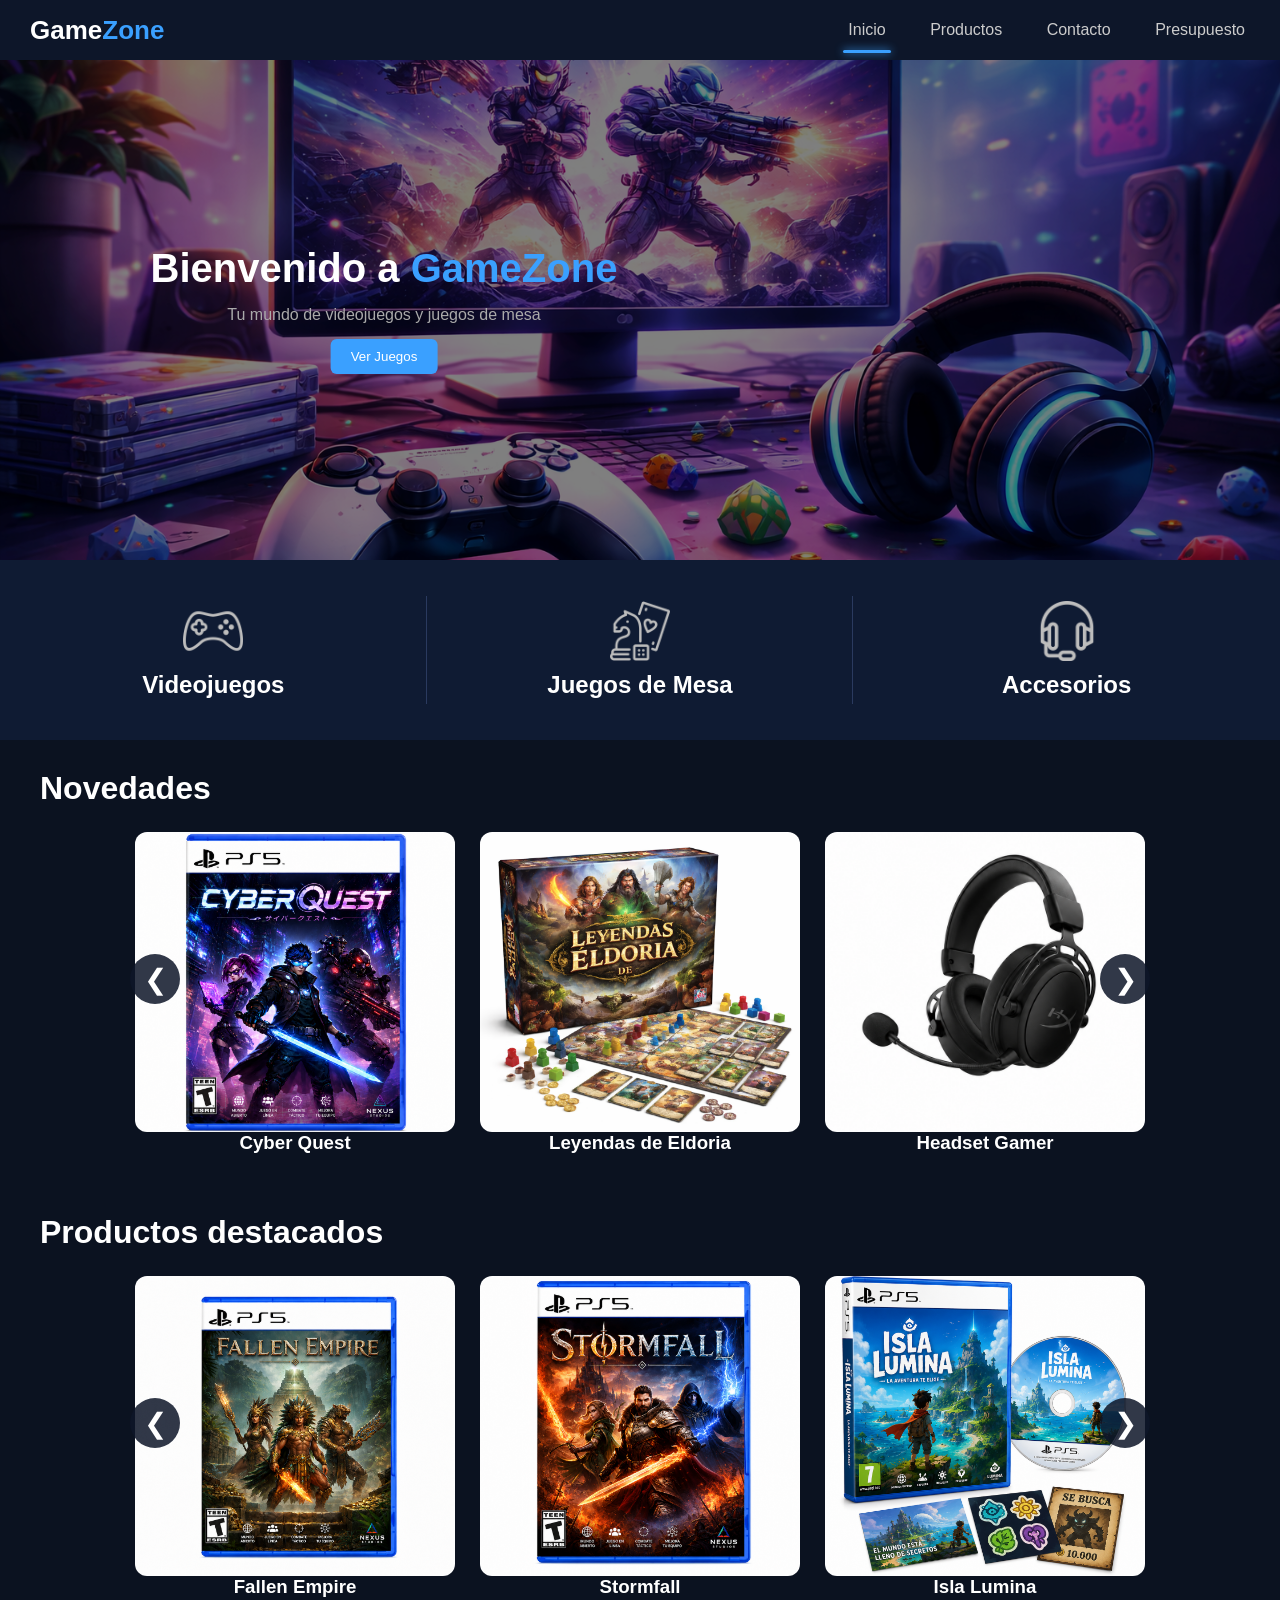
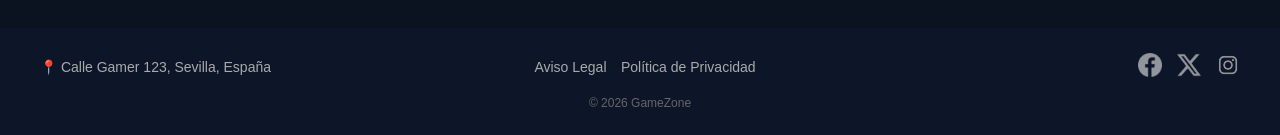
<file: index.html>
<!DOCTYPE html>
<html lang="es">
  
  <head>
    <meta charset="UTF-8">
    <title>GameZone</title>
    <link rel="stylesheet" href="styles/styles.css">
    <link rel="apple-touch-icon" sizes="180x180" href="favicon_io/apple-touch-icon.png">
    <link rel="icon" type="image/png" sizes="32x32" href="favicon_io/favicon-32x32.png">
    <link rel="icon" type="image/png" sizes="16x16" href="favicon_io/favicon-16x16.png">
    <link rel="manifest" href="favicon_io/site.webmanifest">
  </head>

  <body>
    <header class="navbar">
      <div class="logo">Game<span>Zone</span></div>
      <nav class="nav-items">
        <a href="index.html" class="active">Inicio</a>
        <a href="html/productos.html">Productos</a>
        <a href="html/contacto.html">Contacto</a>
        <a href="html/presupuestos.html">Presupuesto</a>
      </nav>
    </header>



<!--WELCOME-->
    <section class="welcome">
      <div class="welcome-text">
        <h1>Bienvenido a <span>GameZone</span></h1>
        <p>Tu mundo de videojuegos y juegos de mesa</p>
        <button class="btn" onclick="location.href='html/productos.html'">Ver Juegos</button>
      </div>
      <div class="welcome-overlay"></div>
      <img src="images/welcome.png" alt="Mesa diferentes juegos" width="500" height="500">
    </section>

    <section class="categories">
      <div class="category" onclick="location.href='html/productos.html'">
        <img src="images/icons/console.png" alt="Videojuegos" width="300" height="300">

        <h2>Videojuegos</h2>
      </div>
      <div class="category" onclick="location.href='html/productos.html'">
        <img src="images/icons/dice.png" alt="Juegos de Mesa" width="300" height="300">
        <h2>Juegos de Mesa</h2>
      </div>
      <div class="category" onclick="location.href='html/productos.html'">
        <img src="images/icons/headset.png" alt="Accesorios" width="300" height="300">
        <h2>Accesorios</h2>
      </div>
    </section>
    
<!--SECCIÓN DE CARRUSEL-->
    <section class="carrusel-section">
  <h2>Novedades</h2>

  <div class="carrusel-container">

    <a href="#novedades-1" class="arrow left">❮</a>

    <div class="carrusel">

      <div class="carrusel-page" id="novedades-1">

        <div class="card">
          <img src="images/cards/cyberquest.png" alt="Cyber Quest" width="100" height="180">
          <h3>Cyber Quest</h3>
        </div>

        <div class="card">
          <img src="images/cards/leyendaseldoria.png" alt="Leyendas eldoria" width="100" height="180">
          <h3>Leyendas de Eldoria</h3>
        </div>

        <div class="card">
          <img src="images/cards/headset.png" alt="Headset Gamer" width="100" height="180">
          <h3>Headset Gamer</h3>
        </div>

      </div>

      <div class="carrusel-page" id="novedades-2">

        <div class="card">
          <img src="images/cards/desastre.png" alt="Que desastre" width="100" height="180">
          <h3>¡Qué desastre!</h3>
        </div>

        <div class="card">
          <img src="images/cards/islalumina.png" alt="Isla Lumina" width="100" height="180">
          <h3>Isla Lumina</h3>
        </div>

        <div class="card">
          <img src="images/cards/islamisteriosa.png" alt="Isla misteriosa" width="100" height="180">
          <h3>La Isla Misteriosa</h3>
        </div>

      </div>

    </div>

    <a href="#novedades-2" class="arrow right">❯</a>

  </div>
</section>

<section class="carrusel-section">
  <h2>Productos destacados</h2>

  <div class="carrusel-container">

    <a href="#productos-destacados-1" class="arrow left">❮</a>

    <div class="carrusel">

      <div class="carrusel-page" id="productos-destacados-1">

        <div class="card">
          <img src="images/cards/fallenempire.png" alt="Fallen Empire" width="100" height="180">
          <h3>Fallen Empire</h3>
        </div>

        <div class="card">
          <img src="images/cards/stormfall.png" alt="Stormfall" width="100" height="180">
          <h3>Stormfall</h3>
        </div>

        <div class="card">
          <img src="images/cards/islalumina.png" alt="Isla Lumina" width="100" height="180">
          <h3>Isla Lumina</h3>
        </div>

      </div>

      <div class="carrusel-page" id="productos-destacados-2">

        <div class="card">
          <img src="images/cards/controller.png" alt="Bluetooth Controller" width="100" height="180">
          <h3>Bluetooth Controller</h3>
        </div>

        <div class="card">
          <img src="images/cards/monitor.png" alt="Monitor 27 pulgadas" width="100" height="180">
          <h3>Monitor 27 pulgadas</h3>
        </div>

        <div class="card">
          <img src="images/cards/neon.png" alt="Neon Runners" width="100" height="180">
          <h3>Neon Runners</h3>
        </div>

      </div>

    </div>

    <a href="#productos-destacados-2" class="arrow right">❯</a>

  </div>
</section>

<!--FOOTER-->
    <footer class="footer">
      <div class="footer-content">
        <!--Dirección-->
        <div class="footer-info">
          <p>📍 Calle Gamer 123, Sevilla, España</p>
        </div>

        <!--Links legales-->
        <div class="footer-links">
          <a href="html/aviso_legal.html">Aviso Legal</a>
          <a href="html/privacidad.html">Política de Privacidad</a>
        </div>

        <!--Redes sociales-->
        <div class="footer-social">
          <a href="https://facebook.com" target="_blank">
            <img src="images/social/facebook.png" alt="Facebook">
          </a>

          <a href="https://twitter.com" target="_blank">
            <img src="images/social/twitter.png" alt="Twitter">
          </a>

          <a href="https://instagram.com" target="_blank">
            <img src="images/social/instagram.png" alt="Instagram">
          </a>
        </div>
      </div>
      <!-- copy -->
      <p class="footer-copy">© 2026 GameZone</p>
    </footer>
  </body>
</html>
</file>
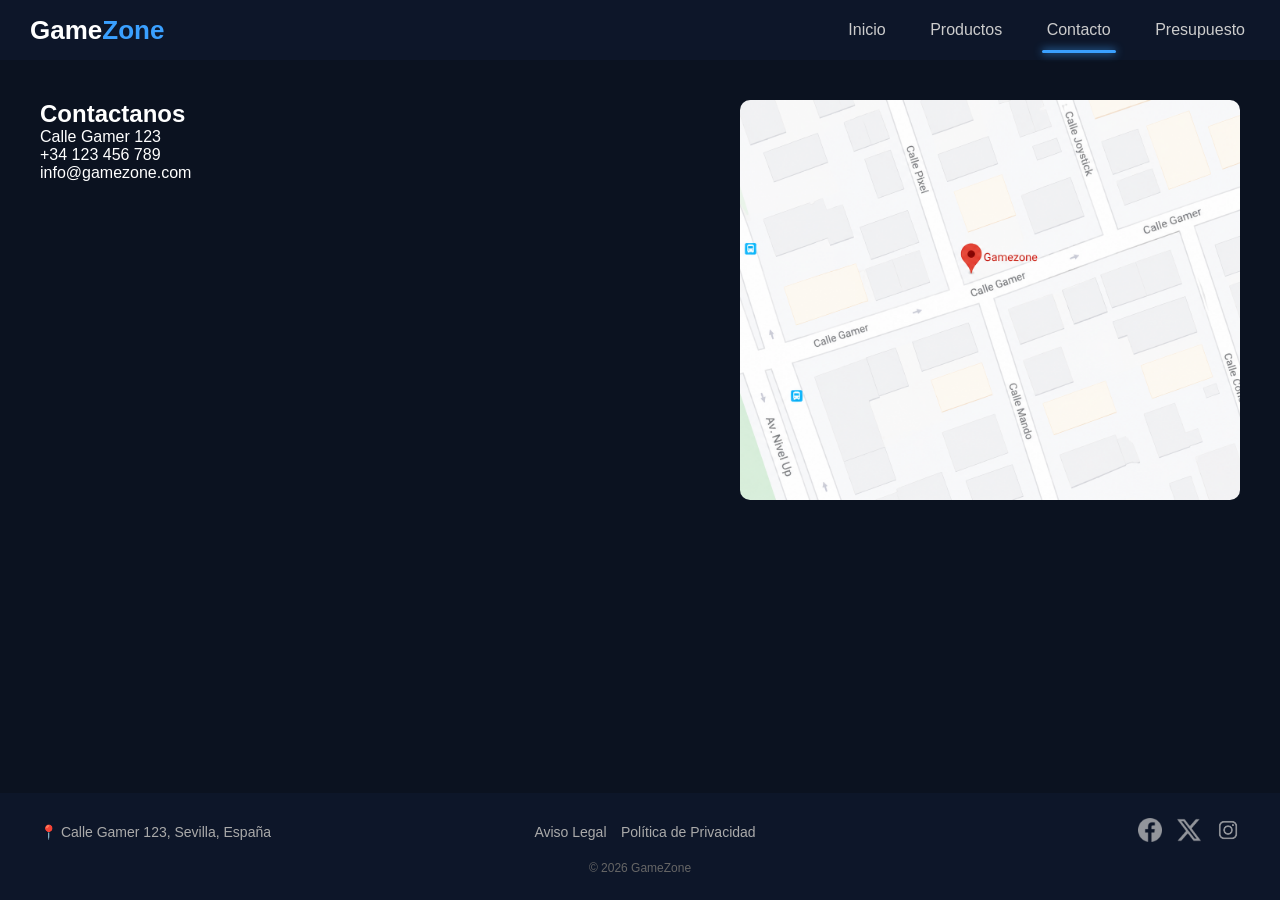
<file: html/contacto.html>
<!DOCTYPE html>

<html lang="es">
  <head>
    <meta charset="UTF-8">
    <title>Contacto</title>
    <link rel="stylesheet" href="../styles/styles.css">
    <link rel="apple-touch-icon" sizes="180x180" href="../favicon_io/apple-touch-icon.png">
    <link rel="icon" type="image/png" sizes="32x32" href="../favicon_io/favicon-32x32.png">
    <link rel="icon" type="image/png" sizes="16x16" href="../favicon_io/favicon-16x16.png">
    <link rel="manifest" href="../favicon_io/site.webmanifest">
  </head>

  <body>
    <header class="navbar">
      <div class="logo">Game<span>Zone</span></div>
      <nav class="nav-items">
        <a href="../index.html">Inicio</a>
        <a href="../html/productos.html">Productos</a>
        <a href="../html/contacto.html" class="active">Contacto</a>
        <a href="../html/presupuestos.html">Presupuesto</a>
      </nav>
    </header>
    <section class="contact">
      <div class="contact-info">
        <h1>Contactanos</h1>
        <p>Calle Gamer 123</p>
        <p>+34 123 456 789</p>
        <p>info@gamezone.com</p>
      </div>
      <div class="map">
        <img src="../images/mapa.png" alt="map" width="400" height="300">
      </div>
    </section>


    <!--FOOTER-->
    <footer class="footer">
      <div class="footer-content">
        <!--Dirección-->
        <div class="footer-info">
          <p>📍 Calle Gamer 123, Sevilla, España</p>
        </div>

        <!--Links legales-->
        <div class="footer-links">
          <a href="../html/aviso_legal.html">Aviso Legal</a>
          <a href="../html/privacidad.html">Política de Privacidad</a>
        </div>

        <!--Redes sociales-->
        <div class="footer-social">
          <a href="https://facebook.com" target="_blank">
            <img src="../images/social/facebook.png" alt="Facebook">
          </a>

          <a href="https://twitter.com" target="_blank">
            <img src="../images/social/twitter.png" alt="Twitter">
          </a>

          <a href="https://instagram.com" target="_blank">
            <img src="../images/social/instagram.png" alt="Instagram">
          </a>
        </div>
      </div>
      <!-- copy -->
      <p class="footer-copy">© 2026 GameZone</p>
    </footer>
  </body>
</html>
</file>
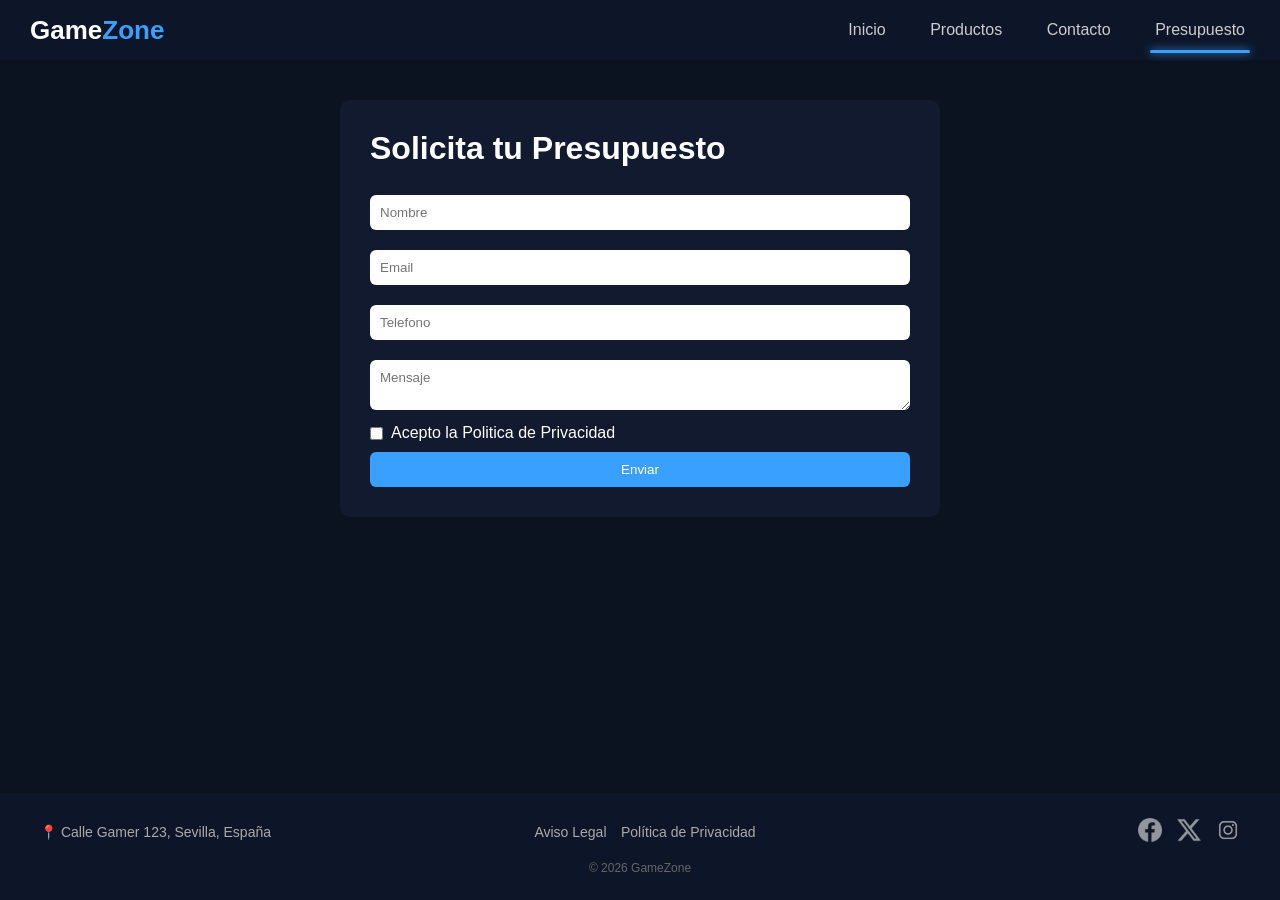
<file: html/presupuestos.html>
<!DOCTYPE html>

<html lang="es">
  <head>
    <meta charset="UTF-8">
    <title>Presupuesto</title>
    <link rel="stylesheet" href="../styles/styles.css">
    <link rel="apple-touch-icon" sizes="180x180" href="../favicon_io/apple-touch-icon.png">
    <link rel="icon" type="image/png" sizes="32x32" href="../favicon_io/favicon-32x32.png">
    <link rel="icon" type="image/png" sizes="16x16" href="../favicon_io/favicon-16x16.png">
    <link rel="manifest" href="../favicon_io/site.webmanifest">
  </head>

  <body>
    <header class="navbar">
      <div class="logo">Game<span>Zone</span></div>
      <nav class="nav-items">
        <a href="../index.html">Inicio</a>
        <a href="../html/productos.html">Productos</a>
        <a href="../html/contacto.html">Contacto</a>
        <a href="../html/presupuestos.html" class="active">Presupuesto</a>
      </nav>
    </header>

    <form class="form-container">
      <h1>Solicita tu Presupuesto</h1>
      <br>
      <input type="text" placeholder="Nombre" required pattern="[A-Za-zÁÉÍÓÚáéíóúÑñ ]{3,40}" title="Introduce entre 3 y 40 letras">
      <input type="email" placeholder="Email" required>
      <input type="tel" placeholder="Telefono" required pattern="[0-9]{9}" title="Introduce un teléfono de 9 dígitos">
      <textarea placeholder="Mensaje" required title="El mensaje debe tener entre 10 y 500 caracteres" minlength="10" maxlength="500"></textarea>
      <div class="check-container">
        <input type="checkbox" id="privacy" required>
        <label for="privacy" class="lbl">Acepto la Politica de Privacidad</label>
      </div>
      <button class="btn">Enviar</button>
    </form>

    <!--FOOTER-->

    <footer class="footer">
      <div class="footer-content">
        <!--Dirección-->
        <div class="footer-info">
          <p>📍 Calle Gamer 123, Sevilla, España</p>
        </div>

        <!--Links legales-->
        <div class="footer-links">
          <a href="../html/aviso_legal.html">Aviso Legal</a>
          <a href="../html/privacidad.html">Política de Privacidad</a>
        </div>

        <!--Redes sociales-->
        <div class="footer-social">
          <a href="https://facebook.com" target="_blank">
            <img src="../images/social/facebook.png" alt="Facebook">
          </a>

          <a href="https://twitter.com" target="_blank">
            <img src="../images/social/twitter.png" alt="Twitter">
          </a>

          <a href="https://instagram.com" target="_blank">
            <img src="../images/social/instagram.png" alt="Instagram">
          </a>
        </div>
      </div>
      <!-- copy -->
      <p class="footer-copy">© 2026 GameZone</p>
    </footer>
  </body>
</html>
</file>
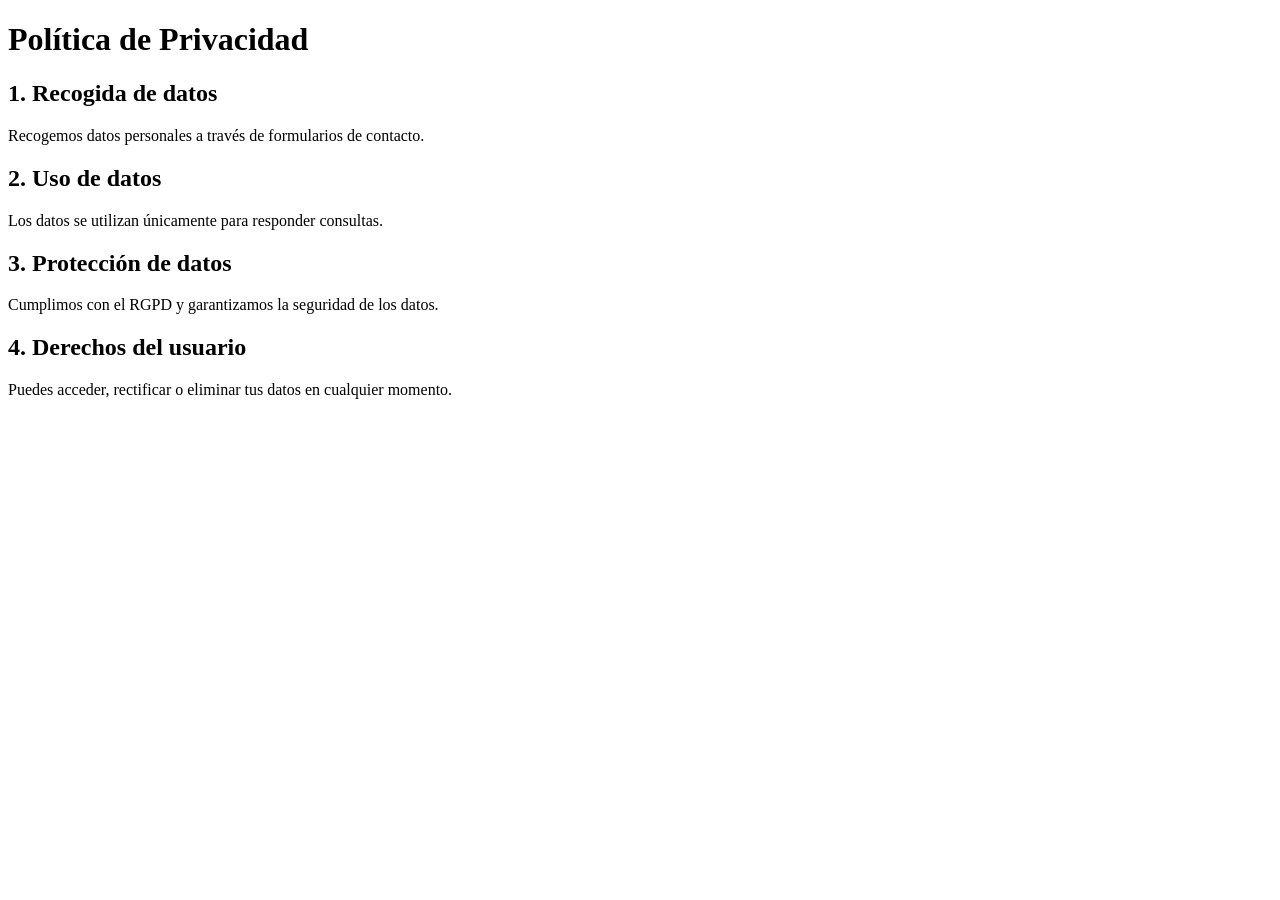
<file: html/privacidad.html>
<!DOCTYPE html>
<html lang="es">
  <head>
    <meta charset="UTF-8">
    <title>Política de Privacidad</title>
  </head>
  <body>
    <h1>Política de Privacidad</h1>

    <h2>1. Recogida de datos</h2>
    <p>Recogemos datos personales a través de formularios de contacto.</p>

    <h2>2. Uso de datos</h2>
    <p>Los datos se utilizan únicamente para responder consultas.</p>

    <h2>3. Protección de datos</h2>
    <p>Cumplimos con el RGPD y garantizamos la seguridad de los datos.</p>

    <h2>4. Derechos del usuario</h2>
    <p>Puedes acceder, rectificar o eliminar tus datos en cualquier momento.</p>
  </body>
</html>
</file>
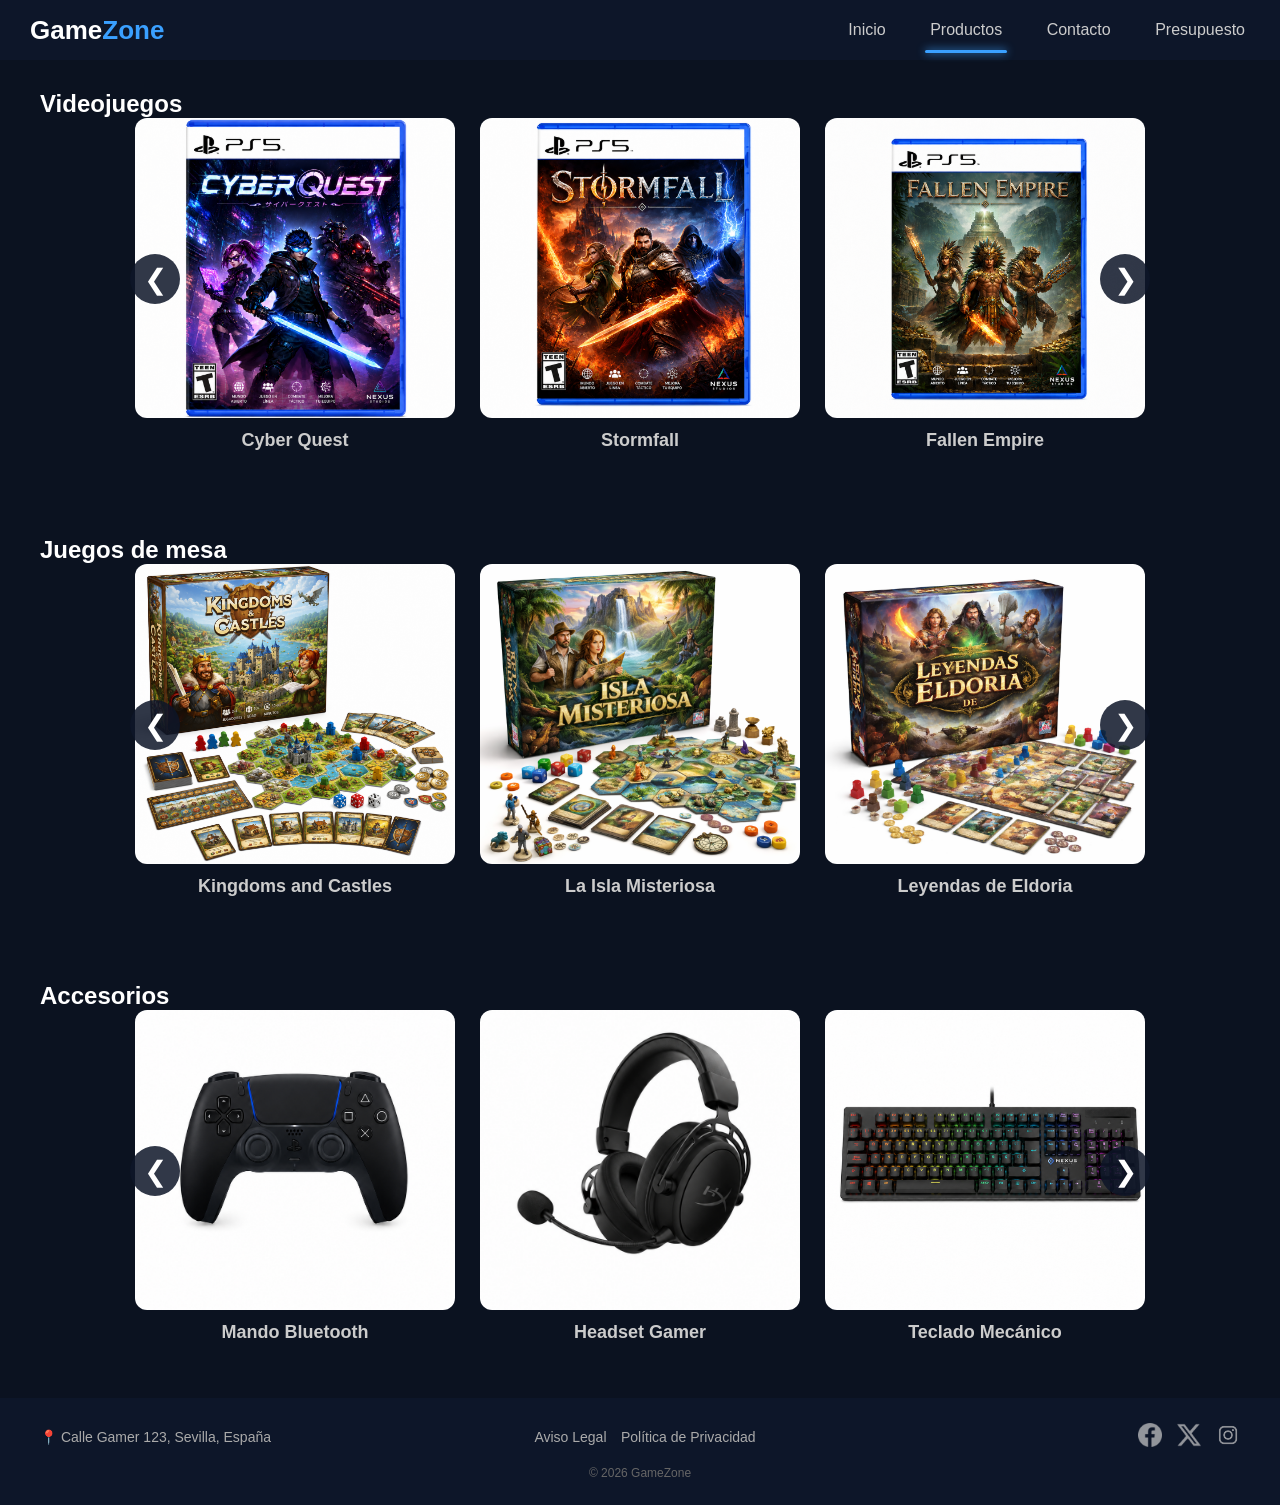
<file: html/productos.html>
<!DOCTYPE html>
<html lang="es">

  <head>
    <meta charset="UTF-8">
    <title>Productos</title>
    <link rel="stylesheet" href="../styles/styles.css">
    <link rel="apple-touch-icon" sizes="180x180" href="../favicon_io/apple-touch-icon.png">
    <link rel="icon" type="image/png" sizes="32x32" href="../favicon_io/favicon-32x32.png">
    <link rel="icon" type="image/png" sizes="16x16" href="../favicon_io/favicon-16x16.png">
    <link rel="manifest" href="../favicon_io/site.webmanifest">
  </head>

  <body>
    <header class="navbar">
      <div class="logo">Game<span>Zone</span></div>
      <nav class="nav-items">
        <a href="../index.html">Inicio</a>
        <a href="../html/productos.html" class="active">Productos</a>
        <a href="../html/contacto.html">Contacto</a>
        <a href="../html/presupuestos.html">Presupuesto</a>
      </nav>
    </header>


<!-- CARRUSEL PRODUCTIOS-->



<section class="carrusel-section">
  <h1>Videojuegos</h1>

  <div class="carrusel-container">

    <a href="#videojuegos-1" class="arrow left">❮</a>

    <div class="carrusel">

      <div class="carrusel-page" id="videojuegos-1">

        <div class="card">
          <img src="../images/cards/cyberquest.png" alt="Cyber Quest" width="100" height="180">
          <h2>Cyber Quest</h2>
        </div>

        <div class="card">
          <img src="../images/cards/stormfall.png" alt="Stormfall" width="100" height="180">
          <h2>Stormfall</h2>
        </div>

        <div class="card">
          <img src="../images/cards/fallenempire.png" alt="Fallen Empire" width="100" height="180">
          <h2>Fallen Empire</h2>
        </div>

      </div>

      <div class="carrusel-page" id="videojuegos-2">

        <div class="card">
          <img src="../images/cards/islalumina.png" alt="Isla Lumina" width="100" height="180">
          <h2>Isla Lumina</h2>
        </div>

        <div class="card">
          <img src="../images/cards/neon.png" alt="Neo Runners" width="100" height="180">
          <h2>Neon Runners</h2>
        </div>

        <div class="card">
          <img src="../images/cards/eclipso.png" alt="Eclipso" width="100" height="180">
          <h2>Eclipso</h2 >
        </div>

      </div>

    </div>

    <a href="#videojuegos-2" class="arrow right">❯</a>

  </div>
</section>

<section class="carrusel-section">
  <h1>Juegos de mesa</h1>

  <div class="carrusel-container">

    <a href="#juegos-mesa-1" class="arrow left">❮</a>

    <div class="carrusel">

      <div class="carrusel-page" id="juegos-mesa-1">

        <div class="card">
          <img src="../images/cards/kingdomscastles.png" alt="Kingdoms and Castles" width="100" height="180">
          <h2>Kingdoms and Castles</h2>
        </div>

        <div class="card">
          <img src="../images/cards/islamisteriosa.png" alt="Isla misteriosa" width="100" height="180">
          <h2>La Isla Misteriosa</h2>
        </div>

        <div class="card">
          <img src="../images/cards/leyendaseldoria.png" alt="Leyendas de Eldoria" width="100" height="180">
          <h2>Leyendas de Eldoria</h2>
        </div>

      </div>

      <div class="carrusel-page" id="juegos-mesa-2">

        <div class="card">
          <img src="../images/cards/caminosaventura.png" alt="Caminos de Aventura" width="100" height="180">
          <h2>Caminos de Aventura</h2>
        </div>

        <div class="card">
          <img src="../images/cards/cronopalabra.png" alt="Crono Palabra" width="100" height="180">
          <h2>Crono Palabra</h2>
        </div>

        <div class="card">
          <img src="../images/cards/desastre.png" alt="Que desastre" width="100" height="180">
          <h2>¡Qué desastre!</h2  >
        </div>

      </div>

    </div>

    <a href="#juegos-mesa-2" class="arrow right">❯</a>

  </div>
</section>


<section class="carrusel-section">
  <h1>Accesorios</h1>

  <div class="carrusel-container">

    <a href="#accesorios-1" class="arrow left">❮</a>

    <div class="carrusel">

      <div class="carrusel-page" id="accesorios-1">

        <div class="card">
          <img src="../images/cards/controller.png" alt="Controller" width="100" height="180">
          <h2>Mando Bluetooth</h2>
        </div>

        <div class="card">
          <img src="../images/cards/headset.png" alt="Headset" width="100" height="180">
          <h2>Headset Gamer</h2>
        </div>

        <div class="card">
          <img src="../images/cards/keyboard.png" alt="Keyboard" width="100" height="180">
          <h2>Teclado Mecánico</h2>
        </div>

      </div>

      <div class="carrusel-page" id="accesorios-2">

        <div class="card">
          <img src="../images/cards/mouse.png" alt="Mouse" width="100" height="180">
          <h2>Raton Gamer</h2>
        </div>

        <div class="card">
          <img src="../images/cards/monitor.png" alt="Monitor" width="100" height="180">
          <h2>Monitor 27 pulgadas</h2>
        </div>

        <div class="card">
          <img src="../images/cards/speakers.png" alt="Altavoces" width="100" height="180">
          <h2>Altavoces Gamer</h2>
        </div>

      </div>

    </div>

    <a href="#accesorios-2" class="arrow right">❯</a>

  </div>
</section>

<!--FOOTER-->
    <footer class="footer">
      <div class="footer-content">
        <!--Dirección-->
        <div class="footer-info">
          <p>📍 Calle Gamer 123, Sevilla, España</p>
        </div>

        <!--Links legales-->
        <div class="footer-links">
          <a href="../html/aviso_legal.html">Aviso Legal</a>
          <a href="../html/privacidad.html">Política de Privacidad</a>
        </div>

        <!--Redes sociales-->
        <div class="footer-social">
          <a href="https://facebook.com" target="_blank">
            <img src="../images/social/facebook.png" alt="Facebook">
          </a>

          <a href="https://twitter.com" target="_blank">
            <img src="../images/social/twitter.png" alt="Twitter">
          </a>

          <a href="https://instagram.com" target="_blank">
            <img src="../images/social/instagram.png" alt="Instagram">
          </a>
        </div>
      </div>
      <!-- copy -->
      <p class="footer-copy">© 2026 GameZone</p>
    </footer>
  </body>
</html>
</file>
<file: styles/styles.css>
* {
  margin: 0;
  padding: 0;
  box-sizing: border-box;
  font-family: "Segoe UI", Tahoma, Geneva, Verdana, sans-serif;
}

body {
  background: #0b1220;
  color: #fff;
  display: flex;
  flex-direction: column;
  min-height: 100vh;
  margin: 0;
}

.navbar {
  position: relative;
  display: flex;
  justify-content: space-between;
  align-items: center;
  padding: 25px 30px;
  height: 60px;
  background: #0d1629;
}

.logo {
  font-size: 26px;
  font-weight: bold;
}

.logo span {
  color: #3aa0ff;
}

.nav-items a {
  position: relative;
  margin-left: 30px;
  text-decoration: none;
  color: #ccc;
  padding: 0 5px;
}

.nav-items a::after {
  content: "";
  position: absolute;
  left: 0;
  bottom: -15px;

  width: 0%;
  height: 3px;

  background: #3aa0ff;
  border-radius: 2px;

  transition: width 0.3s ease;
}

.nav-items a:hover::after {
  width: 100%;
}

.nav-items a.active::after {
  width: 100%;
  box-shadow: 0 0 8px #3aa0ff;
}

/* WELCOME */

.welcome {
  position: relative;
  height: 500px;
  overflow: hidden;
}

.welcome img {
  width: 100%;
  height: 100%;
  object-fit: cover;
  filter: brightness(0.5);
}

.welcome-overlay {
  position: absolute;
  top: 0;
  left: 0;
  width: 100%;
  height: 100%;
  background: linear-gradient(
    to right,
    rgba(10, 15, 30, 0.8),
    rgba(10, 15, 30, 0.4)
  );
}

.welcome-text {
  position: absolute;
  top: 50%;
  left: 30%;
  transform: translate(-50%, -50%);
  text-align: center;
  z-index: 2;
}

.welcome-text h1 {
  font-size: 40px;
}

.welcome-text span {
  color: #3aa0ff;
}

.welcome-text p {
  margin: 15px 0;
  color: #aaa;
}

.btn {
  padding: 10px 20px;
  background: #3aa0ff;
  border: none;
  border-radius: 6px;
  color: white;
  cursor: pointer;
}

/* CATEGORIES */

.categories {
  display: flex;
  width: 100%;
  height: 180px;
  background: #0f1b33;
}

.category {
  flex: 1;
  display: flex;
  flex-direction: column;
  justify-content: center;
  align-items: center;
  position: relative;
  cursor: pointer;
  transition: 0.3s;
}

.category:not(:last-child)::after {
  content: "";
  position: absolute;

  right: 0;
  top: 20%;
  height: 60%;

  width: 1px;
  background: #2a3a5f;
}

.category img {
  width: 60px;
  height: 60px;
  margin-bottom: 10px;
  filter: brightness(0) saturate(100%) invert(74%);
}

.category h3 {
  font-size: 16px;
  color: #cccccc;
}

.category::before {
  content: "";
  position: absolute;
  bottom: 20px;
  left: 50%;
  transform: translateX(-50%);
  width: 0%;
  height: 3px;
  background: linear-gradient(to right, transparent, #3aa0ff, transparent);
  opacity: 0;
  border-radius: 2px;
  transition: all 0.4s ease;
}

.category:hover::before {
  opacity: 1;
  width: 60%;
}

.category:hover h3 {
  color: white;
}

.category:hover img {
  filter: brightness(0) invert(100%);
}


/*
   PRODUCTOS - CARRUSEL
*/

.carrusel-section {
  padding: 30px 40px;
}

.carrusel-section h2 {
  margin-bottom: 25px;
  font-size: 32px;
  color: white;
}

/* CONTENEDOR */

.carrusel-container {
  position: relative;
  max-width: 1400px;
  margin: 0 auto;
  overflow: hidden;
}

/* CARRUSEL */

.carrusel {
  display: flex;
  overflow-x: hidden;

  scroll-snap-type: x mandatory;
  scroll-behavior: smooth;
}

/* PÁGINAS */

.carrusel-page {
  width: 100%;
  min-width: 100%;

  flex-shrink: 0;

  display: flex;
  justify-content: center;
  gap: 25px;

  scroll-snap-align: start;
}

/* CARDS */

.carrusel-page .card {
  flex: 0 0 320px;

  text-align: center;

  transition: transform 0.3s ease;
}

.carrusel-page .card img {
  width: 100%;
  height: 300px;

  object-fit: cover;

  border-radius: 12px;

  display: block;

  transition: transform 0.3s ease;
}

.carrusel-page .card h2 {
  margin-top: 12px;

  color: #ccc;

  font-size: 18px;

  transition: color 0.3s ease;
}

.carrusel-page .card:hover img {
  transform: scale(1.05);
}

.carrusel-page .card:hover h2 {
  color: white;
}

/* FLECHAS */

.arrow {
  position: absolute;

  top: 38%;


  width: 50px;
  height: 50px;

  display: flex;
  align-items: center;
  justify-content: center;

  text-decoration: none;

  font-size: 28px;

  color: white;

  background: rgba(13, 22, 41, 0.85);

  border-radius: 50%;

  z-index: 10;
}

.arrow:hover {
  background: #3aa0ff;
}

/* PEGADAS A LOS PRODUCTOS */

.arrow.left {
  left: 90px;
}

.arrow.right {
  right: 90px;
}


/* FORM */

.form-container {
  max-width: 600px;
  margin: 40px auto;
  background: #111a2e;
  padding: 30px;
  border-radius: 10px;
}

.form-container input,
.form-container textarea {
  width: 100%;
  margin: 10px 0;
  padding: 10px;
  border: none;
  border-radius: 6px;
}

.check-container {
  display: flex;
  align-items: center;
  gap: 8px;
}

.check-container input {
  width: auto;
  margin: 0;
}
.form-container button {
  width: 100%;
  margin-top: 10px;
}

/* CONTACT */

.contact {
  display: flex;
  gap: 20px;
  padding: 40px;
}

.contact-info {
  flex: 1;
}
.map {
  width: 500px;
  height: 400px;
  border-radius: 10px;
  overflow: hidden;
  flex-shrink: 0;
}

.map img {
  width: 100%;
  height: 100%;
  object-fit: cover;
  display: block;
}
/* FOOTER */

.footer {
  margin-top: auto;
  background: #0d1629;
  padding: 25px 40px;
  color: #aaa;
}

/* CONTENIDO PRINCIPAL */
.footer-content {
  display: grid;
  grid-template-columns: 1fr 1fr 1fr;
  align-items: center;
}

/* DIRECCIÓN */

.footer-info {
  text-align: left;
}

.footer-info p {
  font-size: 14px;
}

/* LINKS LEGALES */
.footer-links {
  text-align: center; /* 👈 esto lo centra PERFECTO */
}

.footer-links a {
  margin-left: 10px;
  text-decoration: none;
  color: #aaa;
  font-size: 14px;
  position: relative;
  transition: 0.3s;
}

.footer-links a:hover {
  color: #3aa0ff;
  text-shadow: 0 0 6px #3aa0ff;
}

/* REDES SOCIALES */
.footer-social {
  justify-content: flex-end;
  display: flex;
  gap: 15px;
}

.footer-social img {
  width: 24px;
  height: 24px;
  opacity: 0.7;
  transition: 0.3s;
}

.footer-social img:hover {
  opacity: 1;
  transform: scale(1.2);
  filter: drop-shadow(0 0 6px #3aa0ff);
}

/* COPYRIGHT */
.footer-copy {
  text-align: center;
  margin-top: 15px;
  font-size: 12px;
  color: #666;
}
</file>
